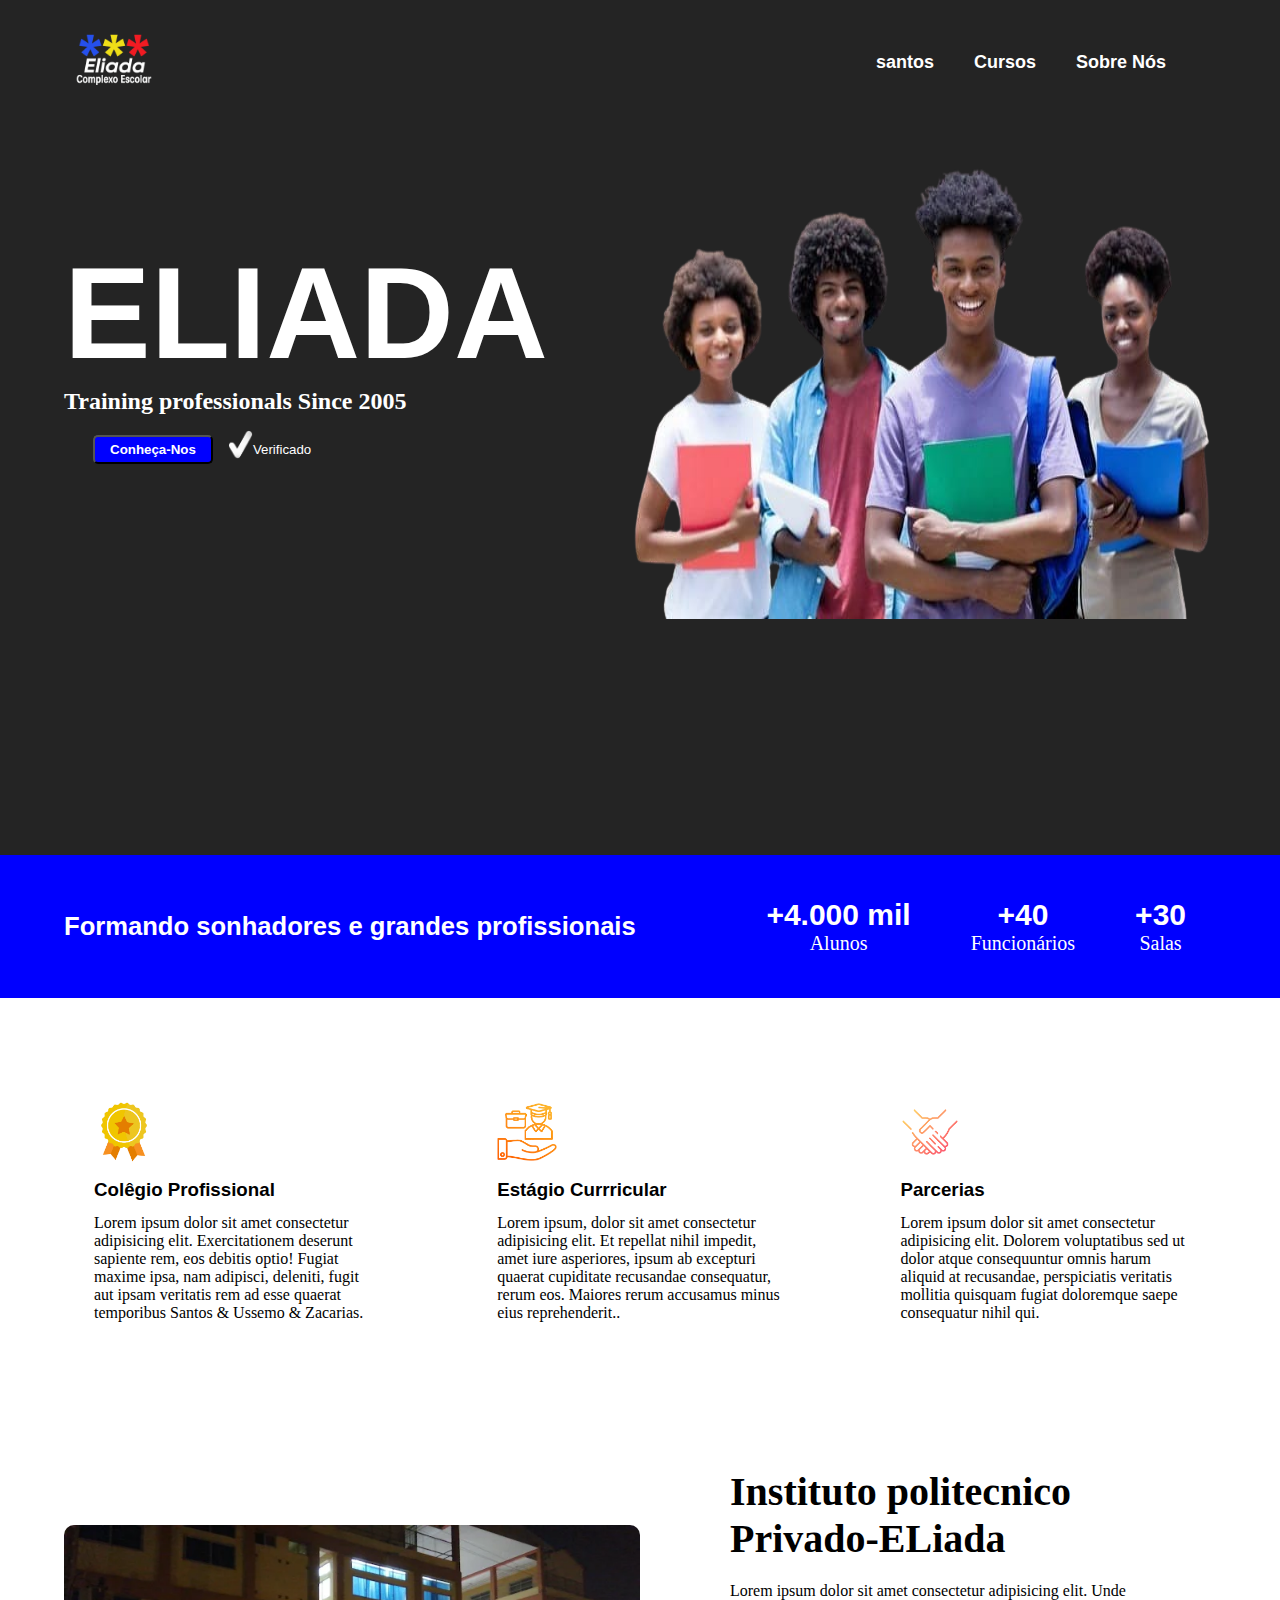
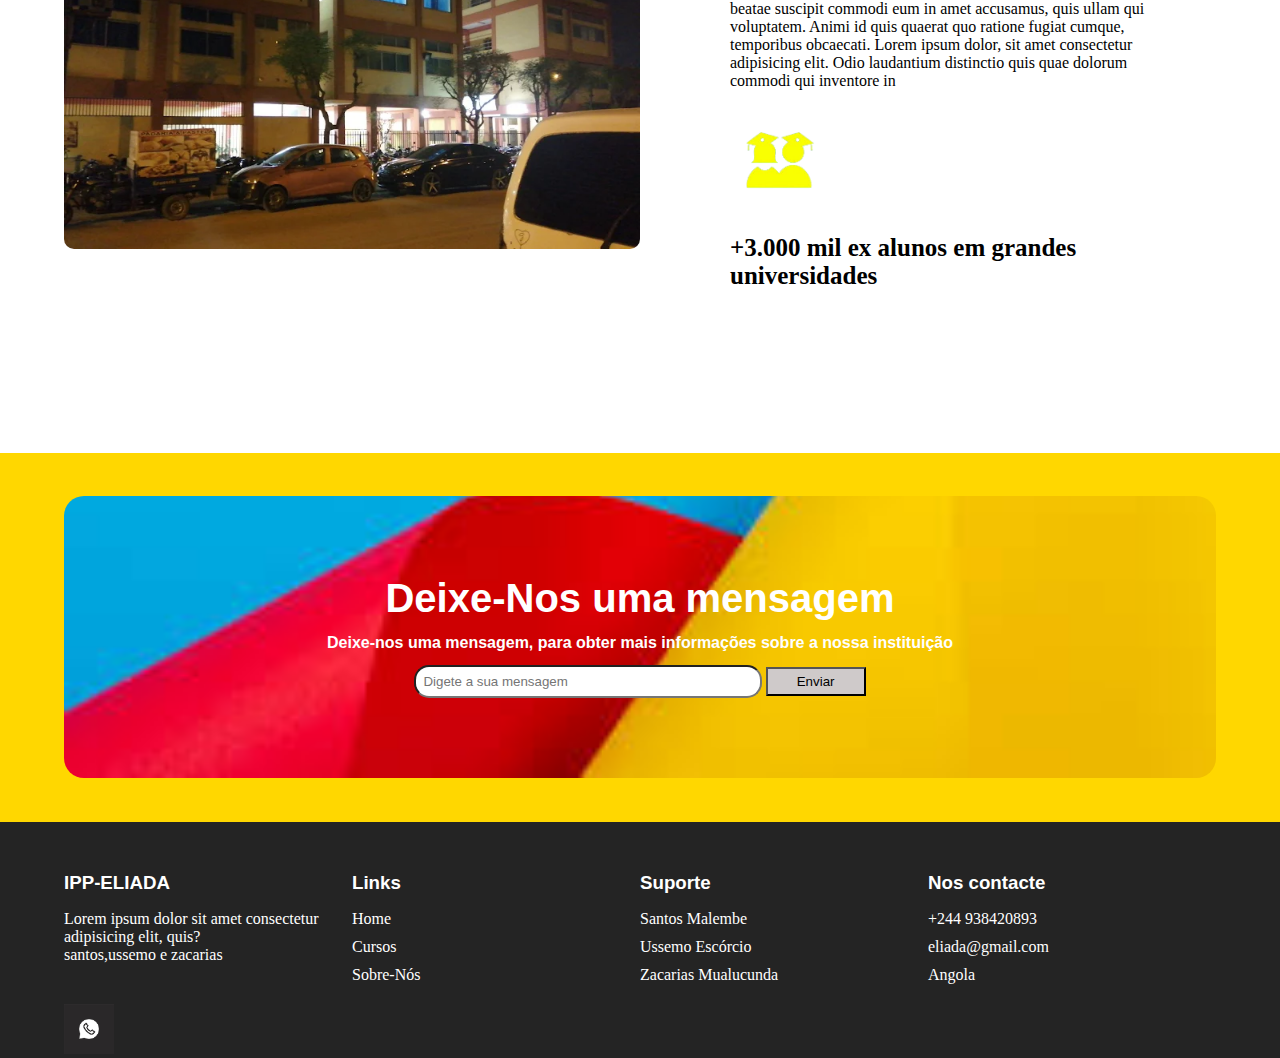
<file: index.html>
<!DOCTYPE html>
<html lang="pt-pt">
  <head>
    <meta charset="UTF-8" />
    <meta name="viewport" content="width=device-width, initial-scale=1.0" />
    <title>Eliada</title>
    <link rel="stylesheet" href="style.css"/>
    <link rel="shortcut icon" href="/imagem/logotipo.png"type="image/x-icon"/>
  </head>
  <body>
      <div class="bacground-preto">
        <!--Inicio do header-->
          <header>
            <div class="container">
              <nav>
                <div class="logo">
                  <img
                  src="/imagem/logotipo.png"
                  alt="Logotipo"
                />  
                </div>
                <ul class="ul">
                  <li><a class="home" href="index.html">santos</a></li>
                  <li><a class="cursos" href="cursos.html">Cursos</a></li>
                  <li><a class="sobre" href="sobre.html">Sobre Nós</a></li>
                </ul>
              </nav>
            </div>
            <!--Fim do container-->
          </header>
          <!---Fim do header-->
          <!--inicio do conteudo principal-->

          <main>
          <!--Inicio do container-->
          <div class="container">
            <!--Inicio do conteudo onde está as escritas do slogn-->
              <div class="main-text">
                  <h1 style="font-family: Arial, Helvetica, sans-serif ;">ELIADA</h1>
                  <h2>Training professionals Since 2005</h2>
                  <div>
                    <button class="btn-gradiant">Conheça-Nos</button> 
                    <img src="/imagem/veri.png" alt="Verificado" style="width: 25px; margin-bottom: 40px; margin-left:15px;"><h5 style="margin-bottom: 30px; font-family: Arial, Helvetica, sans-serif; font-weight: 200;">Verificado</h5>
                  </div>

              </div>
              <!--Fim do main-text-->
              <!--main-img-->
              <div class="main-img">
                <img src="/imagem/alunos.png" alt="Logo do Eliada" style="width: 600px; height: 505px; margin-left: 100px;">
              </div>
              <!--fim do main-img-->
          </div>
          <!--fimo do container-->
        </main>
        <!--Fim do main-->
      </div>
      <!--Fim do Background preto-->
      <section class="resultados">
          <!--Container-->
          <div class="container">
            <!--Resultados-text-->
            <div class="resultados-text">
              Formando sonhadores e grandes profissionais
            </div>
            <!--Fim Resultados-text-->
            <div class="resultados-numero">
              <p>
                <span>+4.000 mil</span><br>
                Alunos
              </p>
              <p>
                <span>+40</span><br>
                Funcionários
              </p>
              <p>
                <span>+30</span><br>
                Salas
              </p>

            </div>
          </div>  <!--Fim do container-->
      </section> <!--Fim do resultado-->

<section class="diferencias"><!---Inicio do diferencial-->
  <div class="container">
    <div class="card"> <img src="/imagem/medalha.png" alt="Colegio profissional">
      <h3 style="font-family: Arial, Helvetica, sans-serif;" class="titulo">Colêgio Profissional</h3>
      <p>Lorem ipsum dolor sit amet consectetur adipisicing elit. Exercitationem deserunt sapiente rem, eos debitis optio! Fugiat maxime ipsa, nam adipisci, deleniti, fugit aut ipsam veritatis rem ad esse quaerat temporibus Santos & Ussemo & Zacarias.</p></div>

      
      <div class="card">  <img src="/imagem/estagio.png" alt="Estagio">
        <h3  style="font-family: Arial, Helvetica, sans-serif;" class="titulo">Estágio Currricular</h3>
        <p>Lorem ipsum, dolor sit amet consectetur adipisicing elit. Et repellat nihil impedit, amet iure asperiores, ipsum ab excepturi quaerat cupiditate recusandae consequatur, rerum eos. Maiores rerum accusamus minus eius reprehenderit..</p>
      </div>
    
    <div class="card">
      <img src="/imagem/parcerias.png" alt="Parcerias">
      <h3  style="font-family: Arial, Helvetica, sans-serif"; class="titulo">Parcerias</h3>
      <p>Lorem ipsum dolor sit amet consectetur adipisicing elit. Dolorem voluptatibus sed ut dolor atque consequuntur omnis harum aliquid at recusandae, perspiciatis veritatis mollitia quisquam fugiat doloremque saepe consequatur nihil qui.</p>
    </div>
  </div>
</section> <!--Fim da secção diferencias-->

<section class="escola"><!--inicio da secção casa(escola)-->
<div class="container">
  <div class="escola-img">
    <img src="imagem/Eliadad" alt="escola">
  </div>
  <div class="escola-text">
    <h2>Instituto politecnico Privado-ELiada</h2>
    <p>Lorem ipsum dolor sit amet consectetur adipisicing elit. Unde beatae suscipit commodi eum in amet accusamus, quis ullam qui voluptatem. Animi id quis quaerat quo ratione fugiat cumque, temporibus obcaecati. Lorem ipsum dolor, sit amet consectetur adipisicing elit. Odio laudantium distinctio quis quae dolorum commodi qui inventore in</p>
    <img  src="/imagem/universitarios.png" alt="estudantes">
    <p>
      <b>+3.000 mil ex alunos em grandes universidades</b>
    </p>
  </div>
</div>
</section>

<!--Inicio da secção deixe-nos uma mensagem-->
<section class="newsletter">
  <div class="container">
    <div class="box-newsletter">
<h2>Deixe-Nos uma mensagem</h2>
<p>Deixe-nos uma mensagem, para obter mais informações sobre a nossa instituição</p>
<form action="">
  <input type="text" placeholder="Digete a sua mensagem">
  <button>Enviar</button> 
</form>
    </div>
  </div>
</section><!--Fim do newsletter-->

<!--inicio do footer-->
<footer>
  <div class="container">
    <ul>
      <h3>IPP-ELIADA</h3>
      <p>Lorem ipsum dolor sit amet consectetur adipisicing elit, quis?<br> santos,ussemo e zacarias</p>
      <div class="redes-socias">
        <img style="width: 50px;" src="imagem/whtazaap.jpg" alt="whatzaap">
       
      </div>
    </ul>
    <ul>
      <h3>Links</h3>
      <li><a class="casa" href="index.html">Home</a></li>
      <li><a class="curso" href="cursos.html">Cursos</a></li>
      <li><a class="sobr" href="sobre.html">Sobre-Nós</a></li>
    </ul>
    <ul>
      <h3>Suporte</h3>
     <li> <a href="#">Santos Malembe</a></li>
      <li><a href="#">Ussemo Escórcio</a></li>
      <li><a href="#">Zacarias Mualucunda</a></li>
    </ul>
    <ul>
      <h3>Nos contacte</h3>
      <li>
        <p>+244 938420893</p>
      </li>
      <li>
        <p>eliada@gmail.com</p>
      </li>
      <li>
        <p>Angola</p>
      </li>
    </ul>
  </div>
</footer>


 

  </body>
</html>
</file>
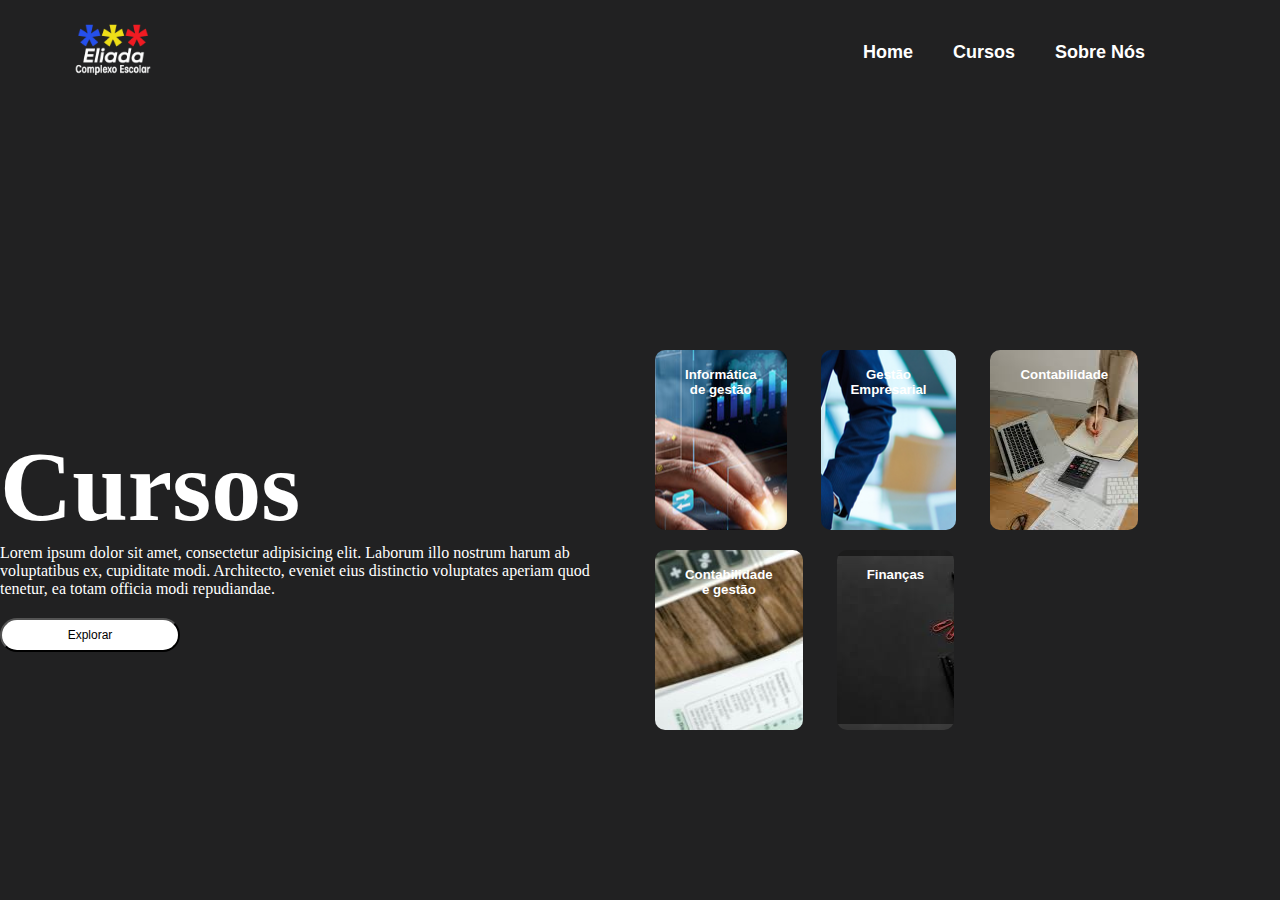
<file: cursos.html>
<!DOCTYPE html>
<html lang="pt-pt">
  <head>
    <meta charset="UTF-8" />
    <meta name="viewport" content="width=initial-scale=1.0" />
    <title>Cursos</title>
    <link rel="stylesheet" href="cursos.css" />
    <link
      rel="shortcut icon"
      href="/imagem/logotipo.png"
      type="image/x-icon"
    />
  </head>
  <body>
    <header>
      <div class="container">
        <nav>
          <div class="logo">
            <img
            src="/imagem/logotipo.png"
            alt="Logotipo"
          />  
          </div>
          <ul class="ul">
            <li><a class="home" href="index.html">Home</a></li>
            <li><a class="cursos" href="cursos.html">Cursos</a></li>
    <li><a class="sobre" href="sobre.html">Sobre Nós</a></li>
          </ul>
        </nav>
      </div>
      <!--Fim do container-->
    </header>
    <!--Fim do menu dentro do cursos-->
    <div class="container">
      <div class="row">
        <div class="col">
          <h1>Cursos</h1>
          <p>
            Lorem ipsum dolor sit amet, consectetur adipisicing elit. Laborum
            illo nostrum harum ab voluptatibus ex, cupiditate modi. Architecto,
            eveniet eius distinctio voluptates aperiam quod tenetur, ea totam
            officia modi repudiandae.
          </p>
          <button>Explorar</button>
        </div>
        <div class="col">
          <div class="card card1">
            <h5>Informática de gestão</h5>
          </div>
          <div class="card card2">
            <h5>Gestão Empresarial</h5>
          </div>
          <div class="card card3" >
            <h5>Contabilidade</h5>
          </div>
          <div class="card card4">
            <h5>Contabilidade e gestão</h5>
          </div>
          <div class="card card5">
            <h5>Finanças</h5>
          </div>
        </div>
      </div>
    </div>
  </body>
</html>
</file>
<file: style.css>
*{
    margin:0;
    padding: 0;
    box-sizing: border-box;
    text-decoration: none;
    list-style-type: none;
} 
header{
    padding-top: 10px;
}

:root{
    --verde-escuro:#14424b;
    --preto:#242424;
    --amarelo:yellow;
    --azul:blue;
    --vermelho:red;
}

.bacground-preto{
background-color: var(--preto);
    height: 95vh;
}

.container{
max-width: 1440px;
padding: 0 5%;
margin: 0 auto;
}
img{
    /*Código do logotipo*/
    width: 100px;
}
nav{
    display: flex;
    justify-content: space-between;
    align-items: center;
    
}

.ul{
    display: flex;
    align-items: center;
    margin-right: 30px;
}

.ul li{
margin: 0 20px;
font-size: 18px;

}

.ul a{
    color: white;
    font-weight: bolder;
    font-family: Arial, Helvetica, sans-serif;
}
.btn-gradiant{
    background-color: var(--azul);
    border-radius: 5px;
    padding: 5px 15px;
    color: white;
    cursor: pointer;
    font-family: Arial, Helvetica, sans-serif;
    font-weight: 700;
    margin-left: 29px;
    margin-bottom: 30px;
}
.btn-gradiant:hover{
    background-color: gold;
    transition: 0.3s ;
}
section{
    padding: 2.7rem 0;
}
.home:hover{
    color:white;
    background-color: blue;
    border-radius: 15px;
    padding: 5px 15px;
    transition: 0.3s;
}
.cursos:hover{
    color:white;
    background-color:yellow;
    border-radius: 15px;
    padding: 5px 15px;
    transition: 0.3s;
}
.sobre:hover{
    color:white;
    background-color:red;
    border-radius: 15px;
    padding: 5px 15px;
    transition: 0.3s;
}
/*inicio da main*/

main .container{
    display: flex;
    align-items: center;
    justify-content: space-between;
}
.main-text{
    width: 40%;
    color: white;
}

.main-text h1{
    font-size: 130px;
}
.main-text div{
    display: flex;
    align-items: center;
    margin-top: 15px;
}


/*Inicoda secção sobre resultados: +3000 mil alonos, funcionários*/
.resultados{
background-color:var(--azul);
}
.resultados .container{
    display: flex;
    align-items: center;
    justify-content: space-between;
}
.resultados .resultados-text{
    color: white;
    font-size: 1.6rem;
    font-family: Arial, Helvetica, sans-serif;
    font-weight: 600;
}
.resultados .resultados-numero{
    display: flex;
    align-items: center;
    justify-content: center;
    color: white;
}
.resultados .resultados-numero p{
    text-align: center;
    margin: 0 30px;
    font-size: 20px;
}
.resultados .resultados-numero p span{
    font-size: 30px;
    font-weight: 600;
    font-family: Arial, Helvetica, sans-serif;
}

/*Inicio dos cards: parcerias, estagio e colegio*/
.diferencias .container{
    display: flex;
    justify-content: space-between;
    margin: 30px auto;
}
.diferencias .card{
    width: 30%;
    cursor: pointer;
    padding: 30px;
    border-radius: 15px;
    transition: 0.4s;
}
.diferencias .card:hover{
    box-shadow: 0px 10px 67px 8px #7d7d7e85;

}
/*Código para mudar as imagens dentro do card*/
.diferencias .card img{
    width: 60px;
}
.diferencias .card .titulo{
    margin: 13px 0;
    font-weight: 600;
}
/*Inicio da secção escola: IPP-ELIADA*/
.escola .container{
    display: flex;
    align-items: center;
}
.escola-img{
    width: 50%;
}

.escola .escola-img img{
width: 100%;
border-radius: 10px;
}

.escola .escola-text{
    width: 46%;
    padding-left: 90px;
}

.escola .escola-text h2{
    font-size: 2.5rem;
}

.escola .escola-text p{
margin: 20px 0;
}

.escola .escola-text p b{
    font-size: 25px;
}

/*INICIO DO DEXE-NOS UMA MENSAGEM*/
.newsletter{
    margin-top: 100px;
    background-color: gold;
}
.newsletter .box-newsletter{
    text-align: center;
    padding: 80px;
    background-image: url(imagem/cores.jpeg) ;
    background-position: bottom;
    background-size: cover;
    border-radius: 20px;
}/*Fim*/

/*Código para o H2:Deixe-nos uma mensagem*/
.newsletter .box-newsletter h2{
    font-family: Arial, Helvetica, sans-serif;
    font-weight: bolder;
    font-size: 2.5rem;
    color: white;
}/*Fim*/

/*Código para o Paragráfo*/
.newsletter .box-newsletter p{
    margin: 13px 0;
    color: white;
    font-family: Arial, Helvetica, sans-serif;
    font-weight: bolder;
}/*Fim*/

/*Código da caixa de mensagem*/
.newsletter .box-newsletter input{
    width: 35%;
    padding: 7px;
    border-radius: 15px;

}
.newsletter .box-newsletter button{
    font-family: Arial, Helvetica, sans-serif;
    padding: 5px;
    width: 100px;
    cursor: pointer;
    background-color: rgb(207, 202, 202);
}
.newsletter .box-newsletter button:hover{
    background-color:rgb(104, 187, 214);
    color: white;
    font-weight: bolder;
}
/*Inicio do foooter*/
footer{
    background-color: var(--preto);
}
footer .container{
    display: flex;
    color: white;

}
footer .container ul{
    width: 25%;
}
/*h3 dentro do footer:Links, Suporte etc.*/ 
footer .container h3{
    font-family: Arial, Helvetica, sans-serif;
    font-weight: 600;
    margin-bottom: 16px;
    margin-top: 50px;
}
footer .container .redes-socias{
    margin-right: 10px;
}

footer .container ul>p{
    margin-bottom: 40px;
}
footer .container li{
    margin: 10px 0;
}

footer .container a {
    color: white;
}
/*Ao passar nos links bdo footer*/
footer li >.casa:hover{
    color: rgb(76, 155, 239);
}
footer li >.curso:hover{
    color:gold;
}
footer li >.sobr:hover{
    color: var(--vermelho);
}
</file>
<file: cursos.css>
*{
    margin:0;
    padding: 0;
    box-sizing: border-box;
    text-decoration: none;
    list-style-type: none;
} 

 nav{
    display: flex;
    justify-content: space-between;
    align-items: center;
}
/*
.logo a{
    font-size: 20px;
    font-weight: bold;
    color: white;
}
    */
.ul{
    display: flex;
    align-items: center;
    margin-right: 115px;
}

.ul li{
margin: 0 20px;
font-size: 18px;
}

.ul a{
    color: white;
    font-weight: bolder;
    font-family: Arial, Helvetica, sans-serif;
}
img{
    /*Código do logotipo*/
    margin-left: 63px;
    width: 100px;
}

/*Inicio dos códigos ao passar o mouse*/
.home:hover{
    color:white;
    background-color: blue;
    border-radius: 15px;
    padding: 5px 15px;
    transition: 0.3s;
}
.cursos:hover{
    color:white;
    background-color:yellow;
    border-radius: 15px;
    padding: 5px 15px;
    transition: 0.3s;
}
.sobre:hover{
    color:white;
    background-color:red;
    border-radius: 15px;
    padding: 5px 15px;
    transition: 0.3s;
}

/*Inico dos códigos do menu cursos*/
.container{
    width:100%;
    background-color: #212122;
    background-size:cover;
    height: 50vh;
}
.row{
    display: flex;
    height: 80%;
    align-items: center;
}
.col{
    width: 80%;
    margin-bottom: 180px;
}
h1{
    color: white;
    font-size: 100px;
}
h5{
    color: white;
    text-align: center;
    font-weight: bold;
    font-family: Arial, Helvetica, sans-serif;
}
p{
    color: white;
    font-family: 12px;
}

button{
    color:black;
    width: 180px;
    font-size: 12px;
    padding: 8px 5px ;
    background-color: white;
    border-radius: 20px;
    margin-top: 20px;
}
button:hover{
    cursor: pointer;
    color: white;
    background-color:blue;
}

.card{
    width: 100px;
    height: 180px;
    font-weight: bolder;
    display:inline-table;
    border-radius: 10px;
    padding: 17px 30px;
    cursor: pointer;
    margin: 10px 15px;
    background-color: blue;
    transition: 0.5s;
}
 
.card:hover{
    transform: translateY(-15px);
    /*Animação para mover os cards*/
}
.card1{ /*Código do card de informática*/
    background-image:url(/imagem/IG01.jpg) ;
    background-position: center;
}
.card1:hover{
background-position: center;
transition: 1.3 s;
}
.card2{
    background-image: url(/imagem/gestao-empresarial-fia.jpg);
    background-position: center;
}
.card3{
    background-image: url(/imagem/images\ \(2\).jpeg);
    background-position: cover;
}
.card4{
    background-image: url(/imagem/tipos-de-contabilidade-e1686955090100.jpg);
background-position: bottom right;
}
.card5{
    background-image: url(/imagem/images\ \(4\).jpeg);
    background-position: center;
    
}
</file>
